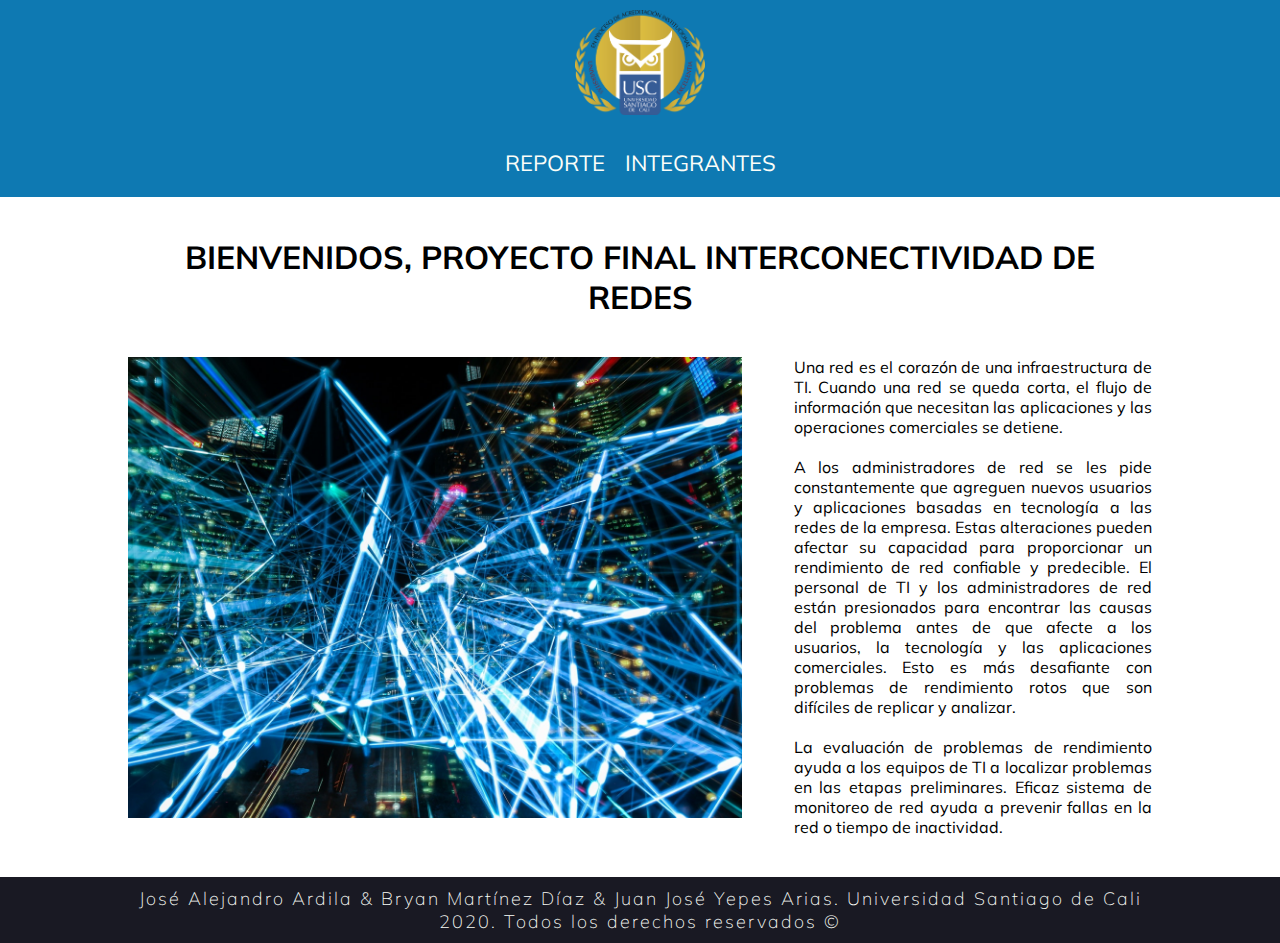
<file: index.html>
<!DOCTYPE html>
<html lang="es">
<head>
    <meta charset="UTF-8">
    <title>Proyecto Final Interconectividad de Redes</title>
    <link rel="preconnect" href="https://fonts.gstatic.com">
    <link href="https://fonts.googleapis.com/css2?family=Mulish:wght@200&display=swap" rel="stylesheet">
    <link rel="stylesheet" href="./css/main.css">
    <link rel="import" href="assets/report/principal_machine/127.0.0.1_16.html">
    <script src="https://code.jquery.com/jquery-3.2.1.min.js"></script>
</head>
<body>
    <header class="header fadeInDown">
        <div class="header__top">
            <div class="header__logo">
                <img src="./assets/images/usc-logo.png" alt="usc logo">
            </div>
        </div>
        <div class="header__center">
            <div class="header__options">
                <ul class="header__options-list">
                    <li><a href="./templates/reports.html">REPORTE</a></li>
                    <li><a href="./templates/group.html">INTEGRANTES</a></li>
                </ul>
            </div>
        </div>
    </header>
    <div class="main">
        <h1>BIENVENIDOS, PROYECTO FINAL INTERCONECTIVIDAD DE REDES</h1>
        <section>
            <article class="main__article">
                <div class="main__article_img fadeIn">
                    <img src="./assets/images/banner2.jpg" alt="Networks">
                </div>
                <div class="main__article_info fadeInUp">
                    <p>
                        Una red es el corazón de una infraestructura de TI. Cuando una red se queda corta, el flujo de información que necesitan las aplicaciones y las operaciones comerciales se detiene.
                        <br><br>
                        A los administradores de red se les pide constantemente que agreguen nuevos usuarios y aplicaciones basadas en tecnología a las redes de la empresa. Estas alteraciones pueden afectar su capacidad para proporcionar un rendimiento de red confiable y predecible. El personal de TI y los administradores de red están presionados para encontrar las causas del problema antes de que afecte a los usuarios, la tecnología y las aplicaciones comerciales. Esto es más desafiante con problemas de rendimiento rotos que son difíciles de replicar y analizar.
                        <br><br>
                        La evaluación de problemas de rendimiento ayuda a los equipos de TI a localizar problemas en las etapas preliminares. Eficaz sistema de monitoreo de red ayuda a prevenir fallas en la red o tiempo de inactividad.
                    </p>
                </div>
            </article>
        </section>
    </div>
    <footer class="footer">
        <h1>José Alejandro Ardila & Bryan Martínez Díaz & Juan José Yepes Arias. Universidad Santiago de Cali 2020. Todos los derechos reservados ©</h1>
    </footer>
</body>
</html>
</file>
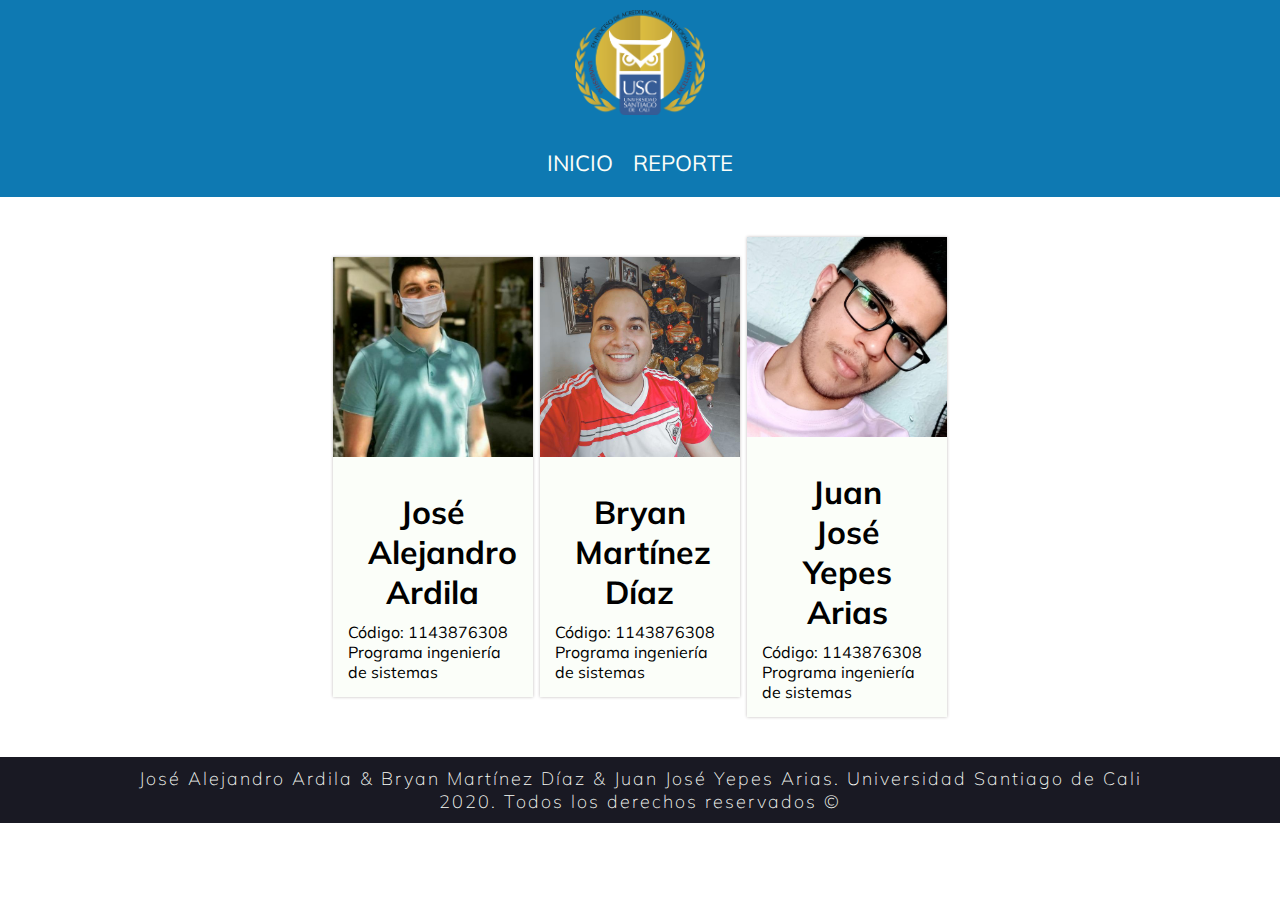
<file: templates/group.html>
<!DOCTYPE html>
<html lang="es">
<head>
    <meta charset="UTF-8">
    <title>Proyecto Final Interconectividad de Redes - Integrantes</title>
    <link rel="preconnect" href="https://fonts.gstatic.com">
    <link href="https://fonts.googleapis.com/css2?family=Mulish:wght@200&display=swap" rel="stylesheet">
    <link rel="stylesheet" href="../css/main.css">
</head>
<body>
    <header class="header fadeInDown">
        <div class="header__top">
            <div class="header__logo">
                <img src="../assets/images/usc-logo.png" alt="usc logo">
            </div>
        </div>
        <div class="header__center">
            <div class="header__options">
                <ul class="header__options-list">
                    <li><a href="../index.html">INICIO</a></li>
                    <li><a href="../templates/reports.html">REPORTE</a></li>
                </ul>
            </div>
        </div>
    </header>
    <section class="main">
        <section class="main__users">
            <article class="user fadeIn">
                <div class="user__img">
                    <img src="../assets/images/jose.jfif" alt="Juan José Yepes">
                </div>
                <div class="user_info">
                    <h1>José Alejandro Ardila</h1>
                    <p>Código: 1143876308</p>
                    <p>Programa ingeniería de sistemas</p>
                </div>
            </article>

            <article class="user fadeIn">
                <div class="user__img">
                    <img src="../assets/images/bryan.jfif" alt="Juan José Yepes">
                </div>
                <div class="user_info">
                    <h1>Bryan Martínez Díaz</h1>
                    <p>Código: 1143876308</p>
                    <p>Programa ingeniería de sistemas</p>
                </div>
            </article>

            <article class="user fadeIn">
                <div class="user__img">
                    <img src="../assets/images/juan.jfif" class="upper" alt="Juan José Yepes">
                </div>
                <div class="user_info">
                    <h1>Juan José Yepes Arias</h1>
                    <p>Código: 1143876308</p>
                    <p>Programa ingeniería de sistemas</p>
                </div>
            </article>
        </section>
    </section>
    <footer class="footer">
        <h1>José Alejandro Ardila & Bryan Martínez Díaz & Juan José Yepes Arias. Universidad Santiago de Cali 2020. Todos los derechos reservados ©</h1>
    </footer>
</body>
</html>
</file>
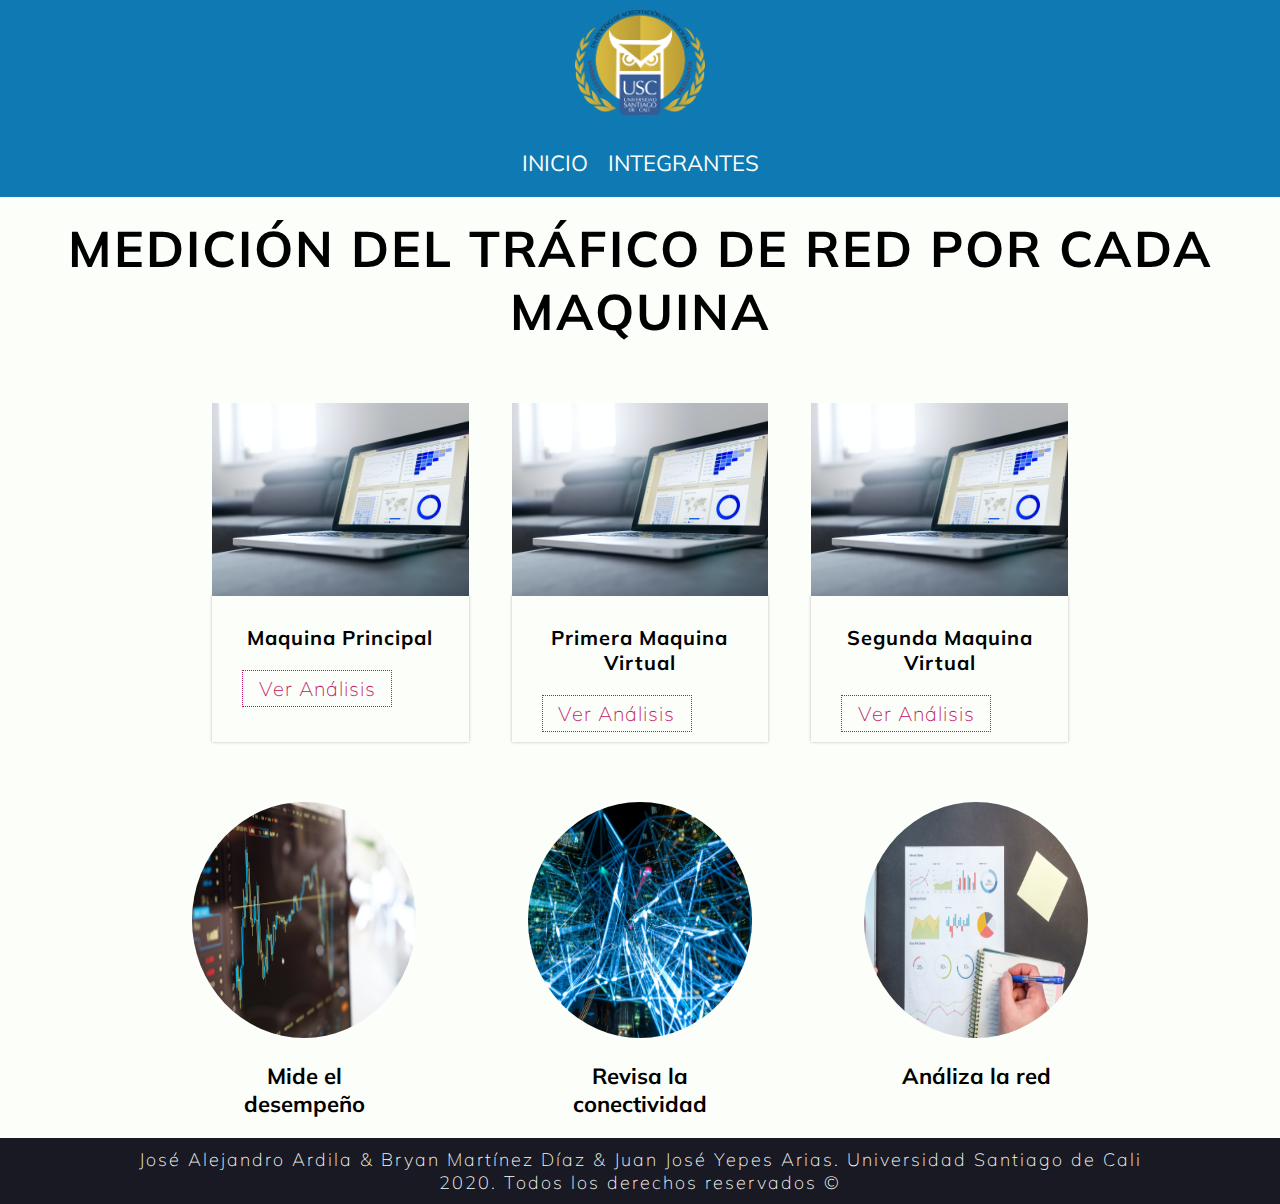
<file: templates/reports.html>
<!DOCTYPE html>
<html lang="es">
<head>
    <meta charset="UTF-8">
    <title>Proyecto Final Interconectividad de Redes - Reportes</title>
    <link rel="preconnect" href="https://fonts.gstatic.com">
    <link href="https://fonts.googleapis.com/css2?family=Mulish:wght@200&display=swap" rel="stylesheet">
    <link rel="stylesheet" href="../css/main.css">
</head>
<body>
    <header class="header fadeInDown">
        <div class="header__top">
            <div class="header__logo">
                <img src="../assets/images/usc-logo.png" alt="usc logo">
            </div>
        </div>
        <div class="header__center">
            <div class="header__options">
                <ul class="header__options-list">
                    <li><a href="../index.html">INICIO</a></li>
                    <li><a href="../templates/group.html">INTEGRANTES</a></li>
                </ul>
            </div>
        </div>
    </header>
    <section class="main__reports">
        <div class="main__title fadeIn">
            <h1>MEDICIÓN DEL TRÁFICO DE RED POR CADA MAQUINA</h1>
        </div>
        <section class="main__list-machine">
            <article class="list-machine-article fadeIn">
                <div class="article__img"><img src="../assets/images/machine.jpg" alt="principal machine"></div>
                <div class="article__info">
                    <h1>Maquina Principal</h1>
                    <a href="../assets/report/principal_machine/">Ver Análisis</a>
                </div>
            </article>
            <article class="list-machine-article fadeIn">
                <div class="article__img"><img src="../assets/images/machine.jpg" alt="first machine"></div>
                <div class="article__info">
                    <h1>Primera Maquina Virtual</h1>
                    <a href="../assets/report/principal_machine/">Ver Análisis</a>
                </div>
            </article>
            <article class="list-machine-article fadeIn">
                <div class="article__img"><img src="../assets/images/machine.jpg" alt="second machine"></div>
                <div class="article__info">
                    <h1>Segunda Maquina Virtual</h1>
                    <a href="../assets/report/principal_machine/">Ver Análisis</a>
                </div>
            </article>
        </section>
        <section class="main__list-banner">
            <article class="list-banner-article">
                <div class="article__img"><img src="../assets/images/banner1.jpg" alt="Banner 1"></div>
                <div class="article__info">
                    <h1>Mide el desempeño</h1>
                </div>
            </article>
            <article class="list-banner-article">
                <div class="article__img"><img src="../assets/images/banner2.jpg" alt="Banner 2"></div>
                <div class="article__info">
                    <h1>Revisa la conectividad</h1>
                </div>
            </article>
            <article class="list-banner-article">
                <div class="article__img"><img src="../assets/images/banner3.jpg" alt="Banner 3"></div>
                <div class="article__info">
                    <h1>Análiza la red</h1>
                </div>
            </article>
        </section>
    </section>
    <footer class="footer">
        <h1>José Alejandro Ardila & Bryan Martínez Díaz & Juan José Yepes Arias. Universidad Santiago de Cali 2020. Todos los derechos reservados ©</h1>
    </footer>
</body>
</html>
</file>
<file: css/main.css>
@import "header.css";
@import "group.css";
@import "reports.css";

:root{
    /* Colors */
    --blue-color: #0e79b2;
    --black-color:  #191923;
    --white-color: #fbfef9;
    --purple: #bf1363;

    /*Box Shadow*/
    --box: 0 0 3px #c1bcbc;
}

*{
    margin: 0;
    padding: 0;
    box-sizing: border-box;
    font-family: 'Mulish', sans-serif;
}

img {
    width: 100%;
}

body{
    height: 100vh;
}

.main {
    width: 80%;
    margin: 40px auto auto;
}

.main h1{
    text-align: center;
    margin: 20px;
}

.main__article{
    display: flex;
    justify-content: space-between;
    margin-top: 40px;
    margin-bottom: 40px;
}

.main__article_img{
    width: 60%;
}

.main__article_img img{

}

.main__article_info{
    width: 35%;
}

.main__article_info p{
    text-align: justify;
}

.footer{
    width: 100%;
    background-color: var(--black-color);
    color: var(--white-color);
    padding: 10px 10%;
}

.footer h1{
    font-size: 18px;
    font-weight: lighter;
    letter-spacing: 2px;
    text-align: center;
}

.fadeInUp{
    animation-duration: 1s;
    animation-fill-mode: both;
    animation-name: fadeInUp;
    -webkit-animation-duration: 1s;
    -webkit-animation-fill-mode: both;
    -webkit-animation-name: fadeInUp;
}

@keyframes fadeInUp {
    from {
        opacity: 0;
        -webkit-transform: translate3d(0,100%,0);
        transform: translate3d(0,100%,0);
    }
    to {
        opacity: 1;
        -webkit-transform: translate3d(0,0,0);
        transform: translate3d(0,0,0);
    }
}
</file>
